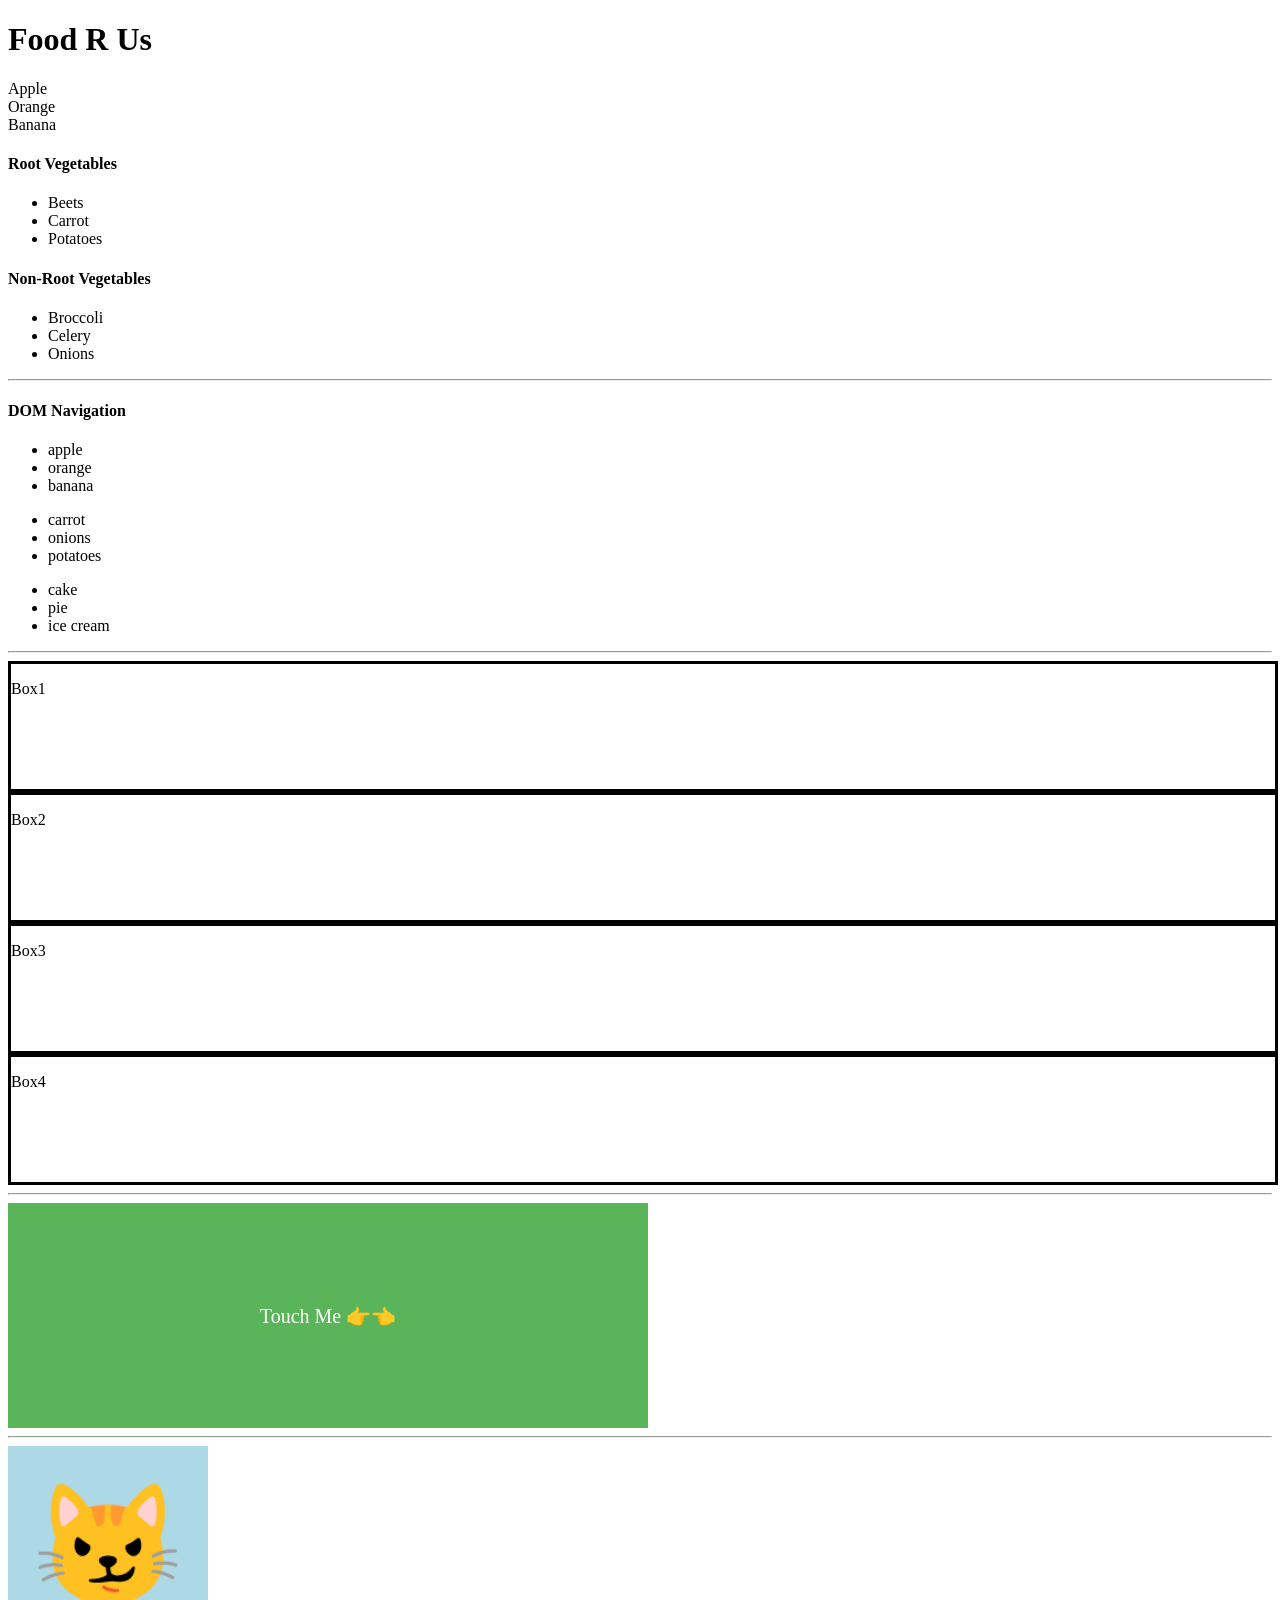
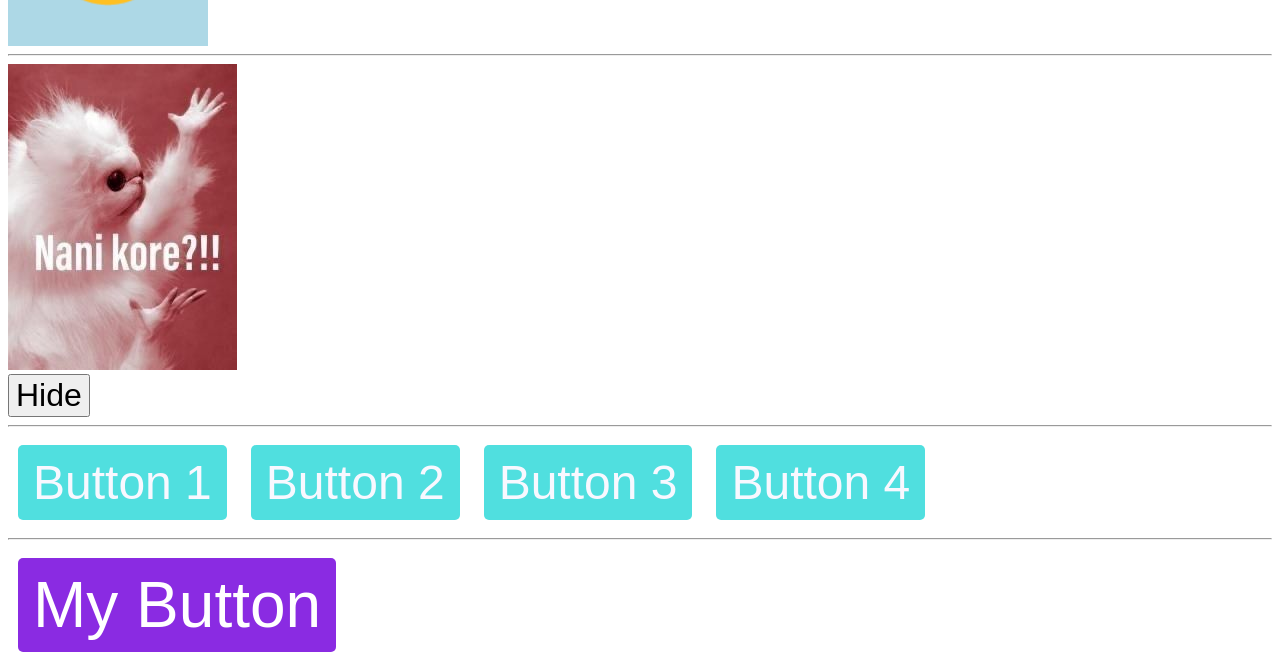
<file: dom-manipulation/index.html>
<!doctype html>
<html lang="en">
  <head>
    <meta charset="UTF-8" />
    <meta name="viewport" content="width=device-width, initial-scale=1.0" />
    <title>DOM Manipulation</title>
    <style>
      /* style for modify */
      .box {
        border: 3px solid;
        width: 100%;
        height: 125px;
      }

      /* style for mouse events */
      #myBox {
        width: 50vw;
        height: 25vh;
        background-color: rgb(90, 181, 90);
        color: white;
        display: flex;
        justify-content: center;
        align-items: center;
        font-size: 20px;
      }

      /* for key events */
      #myBox2 {
        width: 200px;
        height: 200px;
        background-color: lightblue;
        font-size: 7.5rem;
        display: flex;
        justify-content: center;
        align-items: center;
        position: relative;
      }

      #myButton {
        font-size: 2rem;
      }

      .my-btns {
        font-size: 3rem;
        margin: 10px;
        border: none;
        border-radius: 5px;
        padding: 10px 15px;
        background-color: rgb(80, 223, 223);
        color: ghostwhite;
      }

      /* for class list */
      #myBtn {
        font-size: 4rem;
        margin: 10px;
        border: none;
        border-radius: 5px;
        padding: 10px 15px;
      }

      .enabled {
        background-color: blueviolet;
        color: white;
      }

      .hover {
        background-color: rgb(156, 85, 223);
        font-weight: bold;
      }

      .disabled {
        background-color: hsl(0, 0%, 60%);
        color: hsl(0, 0%, 80%);
      }
    </style>
  </head>
  <body>
    <!-- element selector -->
    <!--getElementById -->
    <h1 id="my-heading">Food R Us</h1>

    <!-- getElementByClassName -->
    <div class="fruits">Apple</div>
    <div class="fruits">Orange</div>
    <div class="fruits">Banana</div>

    <!-- getElementByTagName -->
    <h4>Root Vegetables</h4>
    <ul>
      <li>Beets</li>
      <li>Carrot</li>
      <li>Potatoes</li>
    </ul>

    <h4>Non-Root Vegetables</h4>
    <ul>
      <li>Broccoli</li>
      <li>Celery</li>
      <li>Onions</li>
    </ul>

    <hr />
    <h4>DOM Navigation</h4>
    <!-- dom navigation -->
    <ul id="fruitId">
      <li id="apple">apple</li>
      <li>orange</li>
      <li>banana</li>
    </ul>

    <ul id="vegId">
      <li>carrot</li>
      <li>onions</li>
      <li>potatoes</li>
    </ul>

    <ul id="dessertId">
      <li>cake</li>
      <li>pie</li>
      <li>ice cream</li>
    </ul>

    <hr />

    <!-- modify html -->
    <div id="box1" class="box">
      <p>Box1</p>
    </div>

    <div id="box2" class="box">
      <p>Box2</p>
    </div>

    <div id="box3" class="box">
      <p>Box3</p>
    </div>

    <div id="box4" class="box">
      <p>Box4</p>
    </div>

    <hr />
    <div id="myBox">
      Touch Me 👉️👈️
    </div>

    <hr>
    <div id="myBox2">😼</div>

    <hr>
    <img id="myImg" src="../assets/nanikore.jpeg" alt="nanikore"><br>
    <button id="myButton">Hide</button>

    <!-- classList -->
    <hr>
    <button class="my-btns">Button 1</button>
    <button class="my-btns">Button 2</button>
    <button class="my-btns">Button 3</button>
    <button class="my-btns">Button 4</button>

    <hr>
    <button id="myBtn">My Button</button>

    <!-- <script src="selectors/element-selectors.js"></script> -->
    <!-- <script src="selectors/nodelists.js"></script> -->

    <!-- <script src="manipulation/dom-navigation.js"></script> -->
    <!-- <script src="manipulation/modify-html.js"></script> -->
    <!-- <script src="manipulation/show-hide.js"></script> -->
    <script src="manipulation/class-list.js"></script>

    <!-- <script src="events/mouse-events.js"></script> -->
    <!-- <script src="events/key-events.js"></script> -->
  </body>
</html>
</file>
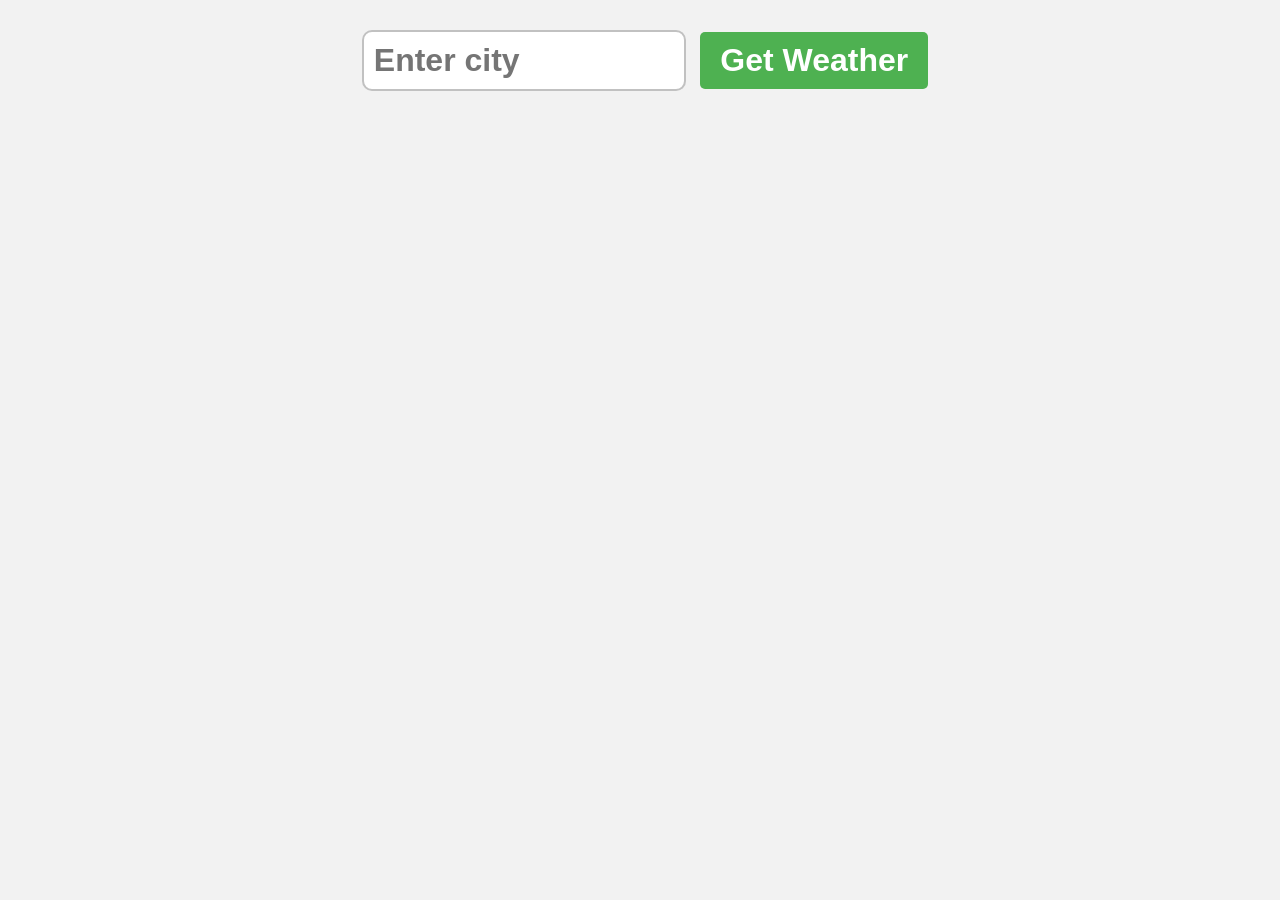
<file: mini-project/index.html>
<!DOCTYPE html>
<html lang="en">
<head>
    <meta charset="UTF-8">
    <meta name="viewport" content="width=device-width, initial-scale=1.0">
    <title>Weather App</title>
    <link rel="stylesheet" href="style.css">
</head>
<body>
    <form class="weatherForm" action="">
        <input type="text" class="cityInput" placeholder="Enter city">
        <button type="submit">Get Weather</button>
    </form>

    <div class="card" style="display: none;">
    </div>
    <!-- <script src="config.js"></script> -->
    <script src="weather-app.js"></script>
</body>
</html>
</file>
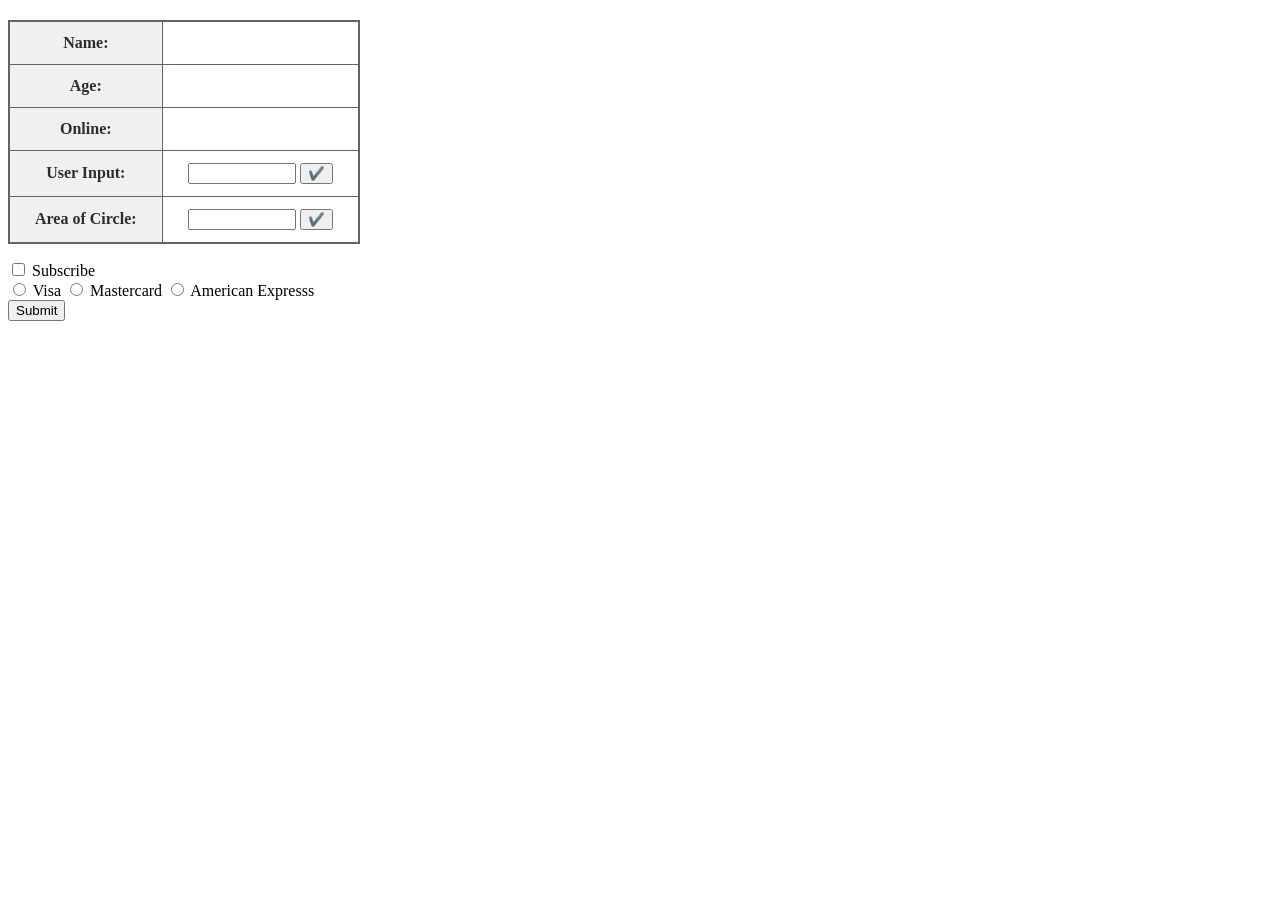
<file: sandbox/index.html>
<!doctype html>
<html lang="en">
  <head>
    <meta charset="UTF-8" />
    <meta name="viewport" content="width=device-width, initial-scale=1.0" />
    <link rel="stylesheet" href="style.css" />

    <title>Sandbox</title>
  </head>
  <body>
    <h2 id="myh2"></h2>
    <p id="myp"></p>

    <table border="1">
      <tr>
        <th>Name:</th>
        <td id="pName"></td>
      </tr>
      <tr>
        <th>Age:</th>
        <td id="pAge"></td>
      </tr>
      <tr>
        <th>Online:</th>
        <td id="status"></td>
      </tr>
      <tr>
        <th>User Input:</th>
        <td>
          <input type="text" id="userInputTxt" class="inputArea" />
          <input
            type="button"
            id="submitButton1"
            class="submitButton"
            value="✔️"
          />
        </td>
      </tr>
      <tr>
        <th>Area of Circle:</th>
        <td>
          <input type="number" id="areaInput" class="inputArea" />
          <input
            type="button"
            id="submitButton2"
            value="✔️"
            class="submitButton"
          />
        </td>
      </tr>
    </table>

    <p id="students"></p>
    <p id="opd"></p>

    <!-- User Input -->
    <p id="userTxt"></p>

    <!-- Type conversion -->
    <p id="typeConversion1"></p>
    <p id="typeConversion2"></p>
    <p id="typeConversion3"></p>

    <!-- contants -->
    <p id="circleArea"></p>

    <!-- Checked Property -->
    <form action="">
      <input type="checkbox" id="subscribe" />
      <label for="subscribe">Subscribe</label>
      <br />

      <input type="radio" id="visa-card" name="cards" />
      <label for="visa-card">Visa</label>

      <input type="radio" id="master-card" name="cards" />
      <label for="master-card">Mastercard</label>

      <input type="radio" id="american-card" name="cards" />
      <label for="american-card">American Expresss</label><br />
      <input type="button" id="btn-submit" value="Submit" />
    </form>

    <p id="sub-choice"></p>
    <p id="card-choice"></p>

    <!-- Uncomment the using script -->

    <!-- <script src="app.js"></script> -->
    <!-- <script src="spreadOperator.js"></script> -->
    <!-- <script src="restParameters.js"></script> -->
    <!-- <script src="function-expressions.js"></script> -->
    <!-- <script src="arrow-functions.js"></script> -->

    <!-- <script src="data-structures/destructuring.js"></script> -->
    <!-- <script src="data-structures/nested-objects.js"></script> -->
    <!-- <script src="data-structures/array-objects.js"></script> -->
    <!-- <script src="data-structures/array-shuffling.js"></script> -->
    <!-- <script src="data-structures/json-basics.js"></script> -->

    <!-- <script src="utilities/dates.js"></script> -->
    <!-- <script src="utilities/error-handling.js"></script> -->
  </body>
</html>
</file>
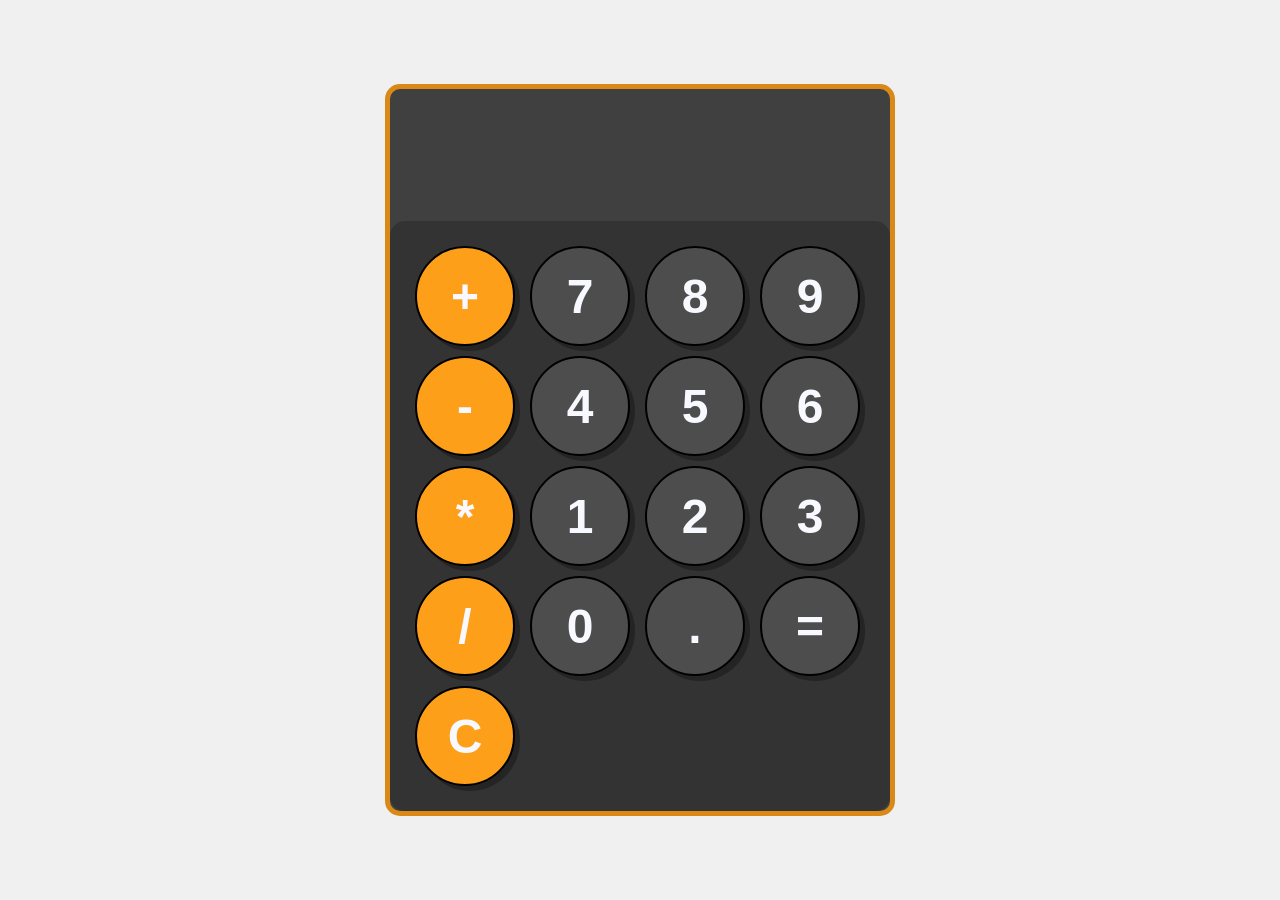
<file: mini-apps/calculator.html>
<!doctype html>
<html lang="en">
  <head>
    <meta charset="UTF-8" />
    <meta name="viewport" content="width=device-width, initial-scale=1.0" />
    <title>Calculator</title>
    <style>
      body {
        margin: 0;
        padding: 0;
        display: flex;
        justify-content: center;
        align-items: center;
        min-height: 100vh;
        background-color: #f0f0f0;
      }

      #calculator {
        display: flex;
        flex-direction: column;
        align-items: center;
        font-family: Arial, sans-serif;
        background-color: hsl(0, 0%, 25%);
        border: 5px solid #db8916;
        border-radius: 15px;
        max-width: 500px;
        width: 100%;
        max-width: 500px;
        overflow: hidden;
        margin: 0;
      }

      #display {
        width: 85%;
        padding: 10px;
        margin: 10px;
        font-size: 5rem;
        text-align: left;
        color: white;
        border: none;
        background-color: hsl(0, 0%, 25%);
      }

      #keys {
        display: grid;
        grid-template-columns: repeat(4, 1fr);
        gap: 10px;
        padding: 25px;
        width: 100%;
        box-sizing: border-box;
        border-radius: 15px;
        background-color: hsl(0, 0%, 20%);
        margin: 0;
      }

      button {
        width: 100px;
        height: 100px;
        border-radius: 50%;
        border: 2px solid black;
        background-color: #4d4d4d;
        color: ghostwhite;
        font-size: 3rem;
        font-weight: bold;
        cursor: pointer;
        box-shadow: 5px 5px 0 0 rgb(37, 36, 36);
        transition:
          transform 0.1s ease,
          box-shadow 0.1s ease;
      }

      .operator-btn {
        background-color: #fe9f1a;
      }

      .operator-btn:hover {
        background-color: hsl(35, 99%, 65%);
      }

      .operator-btn:active {
        background-color: hsl(35, 100%, 50%);
      }

      button:hover {
        background-color: #6b6b6c;
      }

      button:active {
        transform: scale(0.97);
        box-shadow: 5px 5px 0 0 rgba(0, 0, 0, 0.3);
        background-color: hsl(0, 0%, 20%);
      }
    </style>
  </head>
  <body>
    <div id="calculator">
      <input id="display" readonly />
      <div id="keys">
        <button class="operator-btn" onclick="appendToDisplay('+')">+</button>
        <button onclick="appendToDisplay('7')">7</button>
        <button onclick="appendToDisplay('8')">8</button>
        <button onclick="appendToDisplay('9')">9</button>
        <button class="operator-btn" onclick="appendToDisplay('-')">-</button>
        <button onclick="appendToDisplay('4')">4</button>
        <button onclick="appendToDisplay('5')">5</button>
        <button onclick="appendToDisplay('6')">6</button>
        <button class="operator-btn" onclick="appendToDisplay('*')">*</button>
        <button onclick="appendToDisplay('1')">1</button>
        <button onclick="appendToDisplay('2')">2</button>
        <button onclick="appendToDisplay('3')">3</button>
        <button class="operator-btn" onclick="appendToDisplay('/')">/</button>
        <button onclick="appendToDisplay('0')">0</button>
        <button onclick="appendToDisplay('.')">.</button>
        <button onclick="calculate()">=</button>
        <button class="operator-btn" onclick="clearDisplay()">C</button>
      </div>
    </div>

    <script>
      const display = document.getElementById("display");

      function appendToDisplay(input) {
        display.value += input;
      }

      function clearDisplay() {
        display.value = "";
      }

      function calculate() {
        try {
          display.value = eval(display.value);
        } catch (error) {
          display.value = "Error";
        }
      }
    </script>
  </body>
</html>
</file>
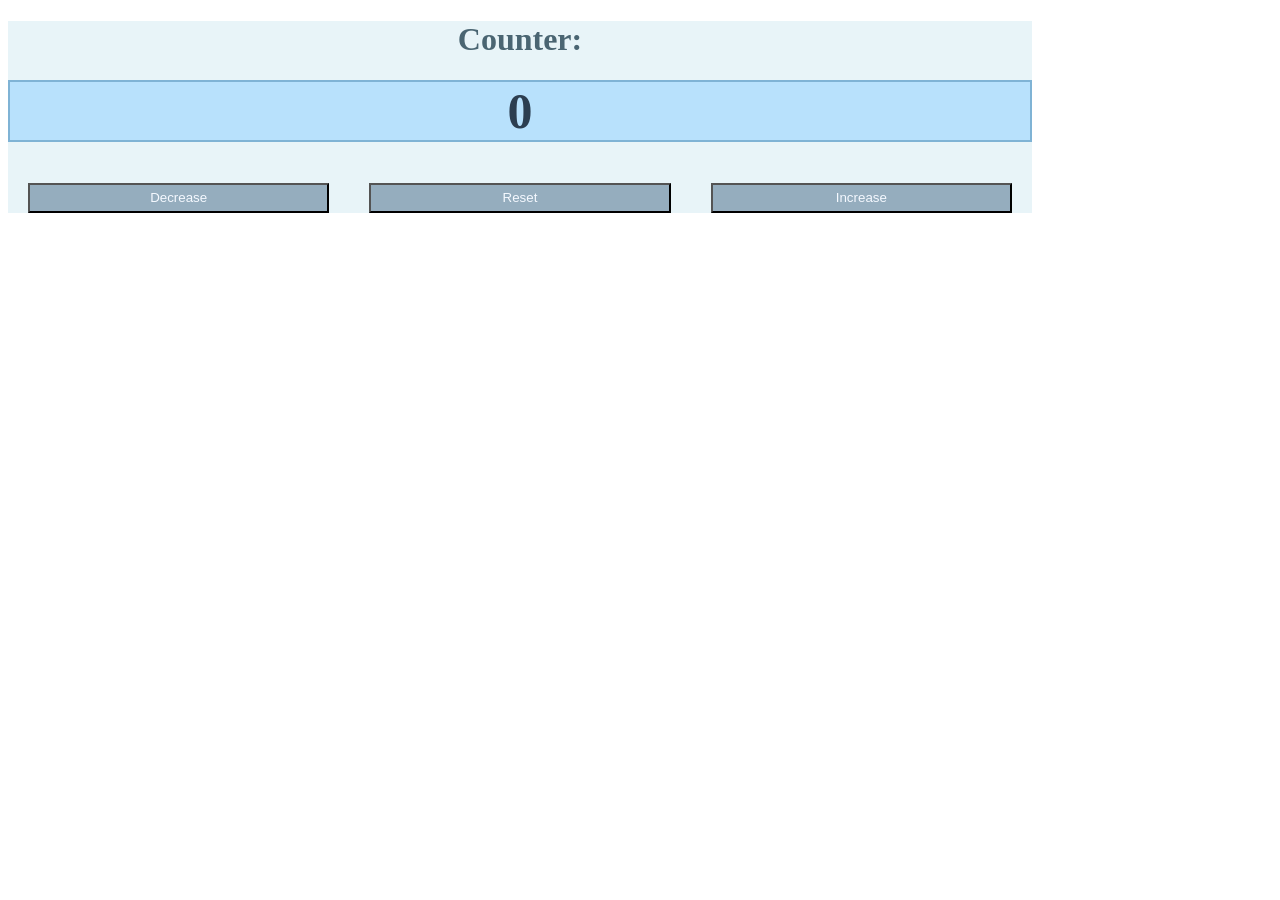
<file: mini-apps/counter.html>
<!doctype html>
<html lang="en">
  <head>
    <meta charset="UTF-8" />
    <meta name="viewport" content="width=device-width, initial-scale=1.0" />
    <title>Counter</title>

    <style>
      .main {
        background: #e8f4f8;

        width: 80vw;
      }

      h1 {
        text-align: center;
        color: #4a6572;
      }

      #counter-num {
        display: block;
        text-align: center;
        font-size: 50px;
        font-weight: bold;
        background: #b8e1fc;
        color: #2c3e50;
        border: 2px solid #7fb3d5;
        margin: 2px 0 4%;
      }

      .btn-container {
        display: flex;
        justify-content: space-evenly;
        width: 50;
      }

      .btn {
        margin: 0 20px 0 20px;
        width: 100%;
        height: 30px;
        background: #95adbe;
        color: #f5f9ff;
        transition: background-color 0.25s;
      }

      .btn:hover {
        background: #7c9eb3;
        transform: translateY(-2px);
        cursor: pointer;
      }
    </style>
  </head>
  <body>
    <div class="main">
      <h1>Counter:</h1>

      <p id="counter-num">0</p>
      <!-- <label id="counter-num">0</label> -->

      <div class="btn-container">
        <button id="btn-decrement" class="btn">Decrease</button>

        <button id="btn-reset" class="btn">Reset</button>

        <button id="btn-increment" class="btn">Increase</button>
      </div>
    </div>

    <script>
      const increment = document.getElementById("btn-increment");
      const decrement = document.getElementById("btn-decrement");
      const reset = document.getElementById("btn-reset");
      const displayValue = document.getElementById("counter-num");
      let counter = 0;

      increment.onclick = function () {
        counter++;
        displayValue.textContent = `${counter}`;
      };

      decrement.onclick = function () {
        counter--;
        displayValue.textContent = `${counter}`;
      };

      reset.onclick = function () {
        counter = 0;
        displayValue.textContent = `${counter}`;
      };
    </script>
  </body>
</html>
</file>
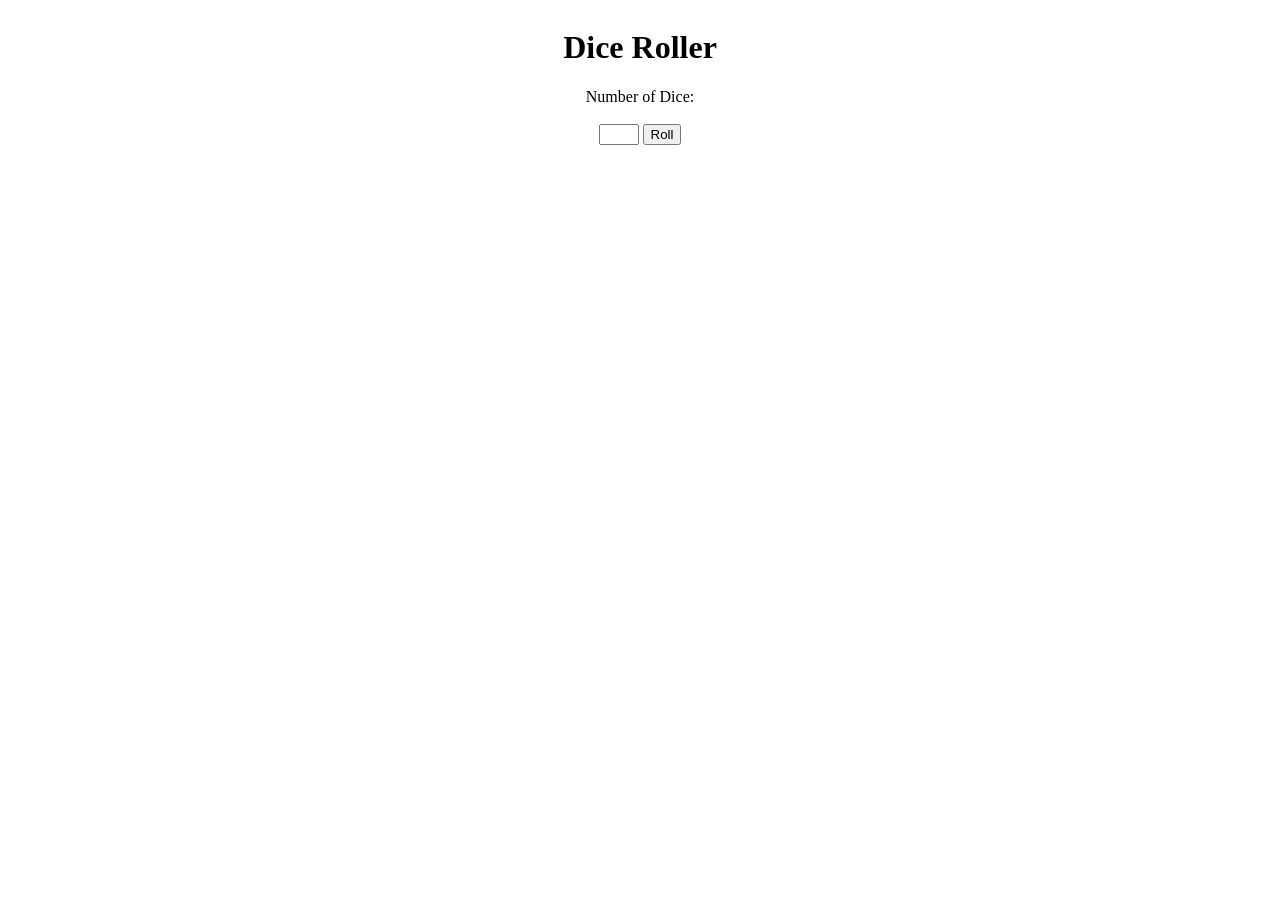
<file: mini-apps/diceRoller.html>
<!doctype html>
<html lang="en">
  <head>
    <meta charset="UTF-8" />
    <meta name="viewport" content="width=device-width, initial-scale=1.0" />
    <title>Dice Roller</title>
    <style>
      #container {
        display: flex;
        flex-direction: column;
        align-items: center;
        text-align: center;
      }

      .dice-img {
        width: 80px;
        height: 80px;
        margin: 5px;
        border-radius: 8px;
        box-shadow: 2px 2px 5px rgba(0, 0, 0, 0.2);
      }

      #img-container {
        display: flex;
        justify-content: center;
        flex-wrap: wrap;
        margin-top: 20px;
      }
    </style>
  </head>
  <body>
    <div id="container">
      <h1>Dice Roller</h1>

      <label for="die-num">Number of Dice: </label><br />
      <div id="input-container">
        <input
          type="number"
          id="die-num"
          pattern="[1-6]"
          min="1"
          max="6"
          title="Please enter a valid number between 1-6"
        />
        <button type="submit" id="btn-roll">Roll</button>
      </div>
      <div id="img-container"></div>
      <strong><p id="error-msg"></p></strong>
    </div>

    <script>
      const diceImages = {
        1: "../assets/dices/die1.png",
        2: "../assets/dices/die2.png",
        3: "../assets/dices/die3.png",
        4: "../assets/dices/die4.png",
        5: "../assets/dices/die5.png",
        6: "../assets/dices/die6.png",
      };

      document.getElementById("btn-roll").onclick = function () {
        let count = parseInt(document.getElementById("die-num").value);
        let diceContainer = document.getElementById("img-container");
        let errorMsg = document.getElementById("error-msg");

        // clear previous image
        diceContainer.innerHTML = "";
        errorMsg.innerHTML = "";

        if (count >= 1 && count <= 6) {
          for (let i = 0; i < count; i++) {
            let roll = Math.floor(Math.random() * 6) + 1;

            let img = document.createElement("img");
            img.src = diceImages[roll];
            img.alt = `Dice showing ${roll}`;
            img.className = "dice-img";

            diceContainer.appendChild(img);
          }
        } else {
          errorMsg.textContent = `Please enter a valid number between 1-6`;
        }
      };
    </script>
  </body>
</html>
</file>
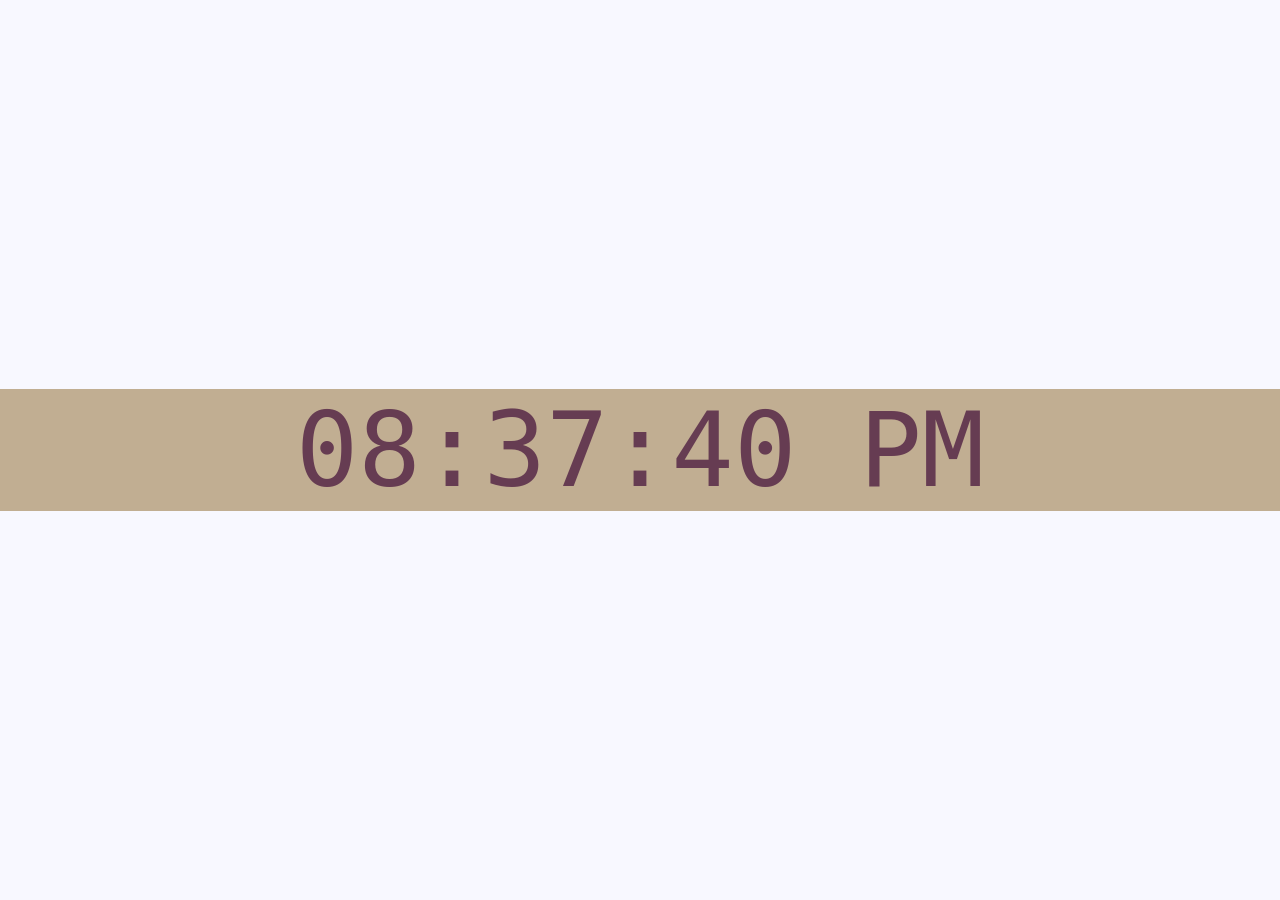
<file: mini-apps/digitalclock.html>
<!doctype html>
<html lang="en">
  <head>
    <meta charset="UTF-8" />
    <meta name="viewport" content="width=device-width, initial-scale=1.0" />
    <title>Digital Clock</title>
    <style>
      body {
        margin: 0;
        background-color: ghostwhite;
      }

      #container {
        display: flex;
        justify-content: center;
        align-items: center;
        height: 100vh;
      }

      #clock {
        font-size: 6.5rem;
        font-family: monospace;
        text-align: center;
        color: #663c52;
        background-color: #c1ae92;

        width: 100%;
      }
    </style>
  </head>
  <body>
    <div id="container">
      <div id="clock">00:00:00</div>
    </div>

    <script>
      function updateClock() {
        const now = new Date();
        let hours = now.getHours();
        const meridiem = hours < 12 ? "AM" : "PM";
        hours = hours % 12 || 12;
        hours = hours.toString().padStart(2, 0);
        const minutes = now.getMinutes().toString().padStart(2, 0);
        const seconds = now.getSeconds().toString().padStart(2, 0);

        document.getElementById("clock").textContent =
          `${hours}:${minutes}:${seconds}  ${meridiem}`;
      }

      updateClock();
      setInterval(updateClock, 1000);
    </script>
  </body>
</html>
</file>
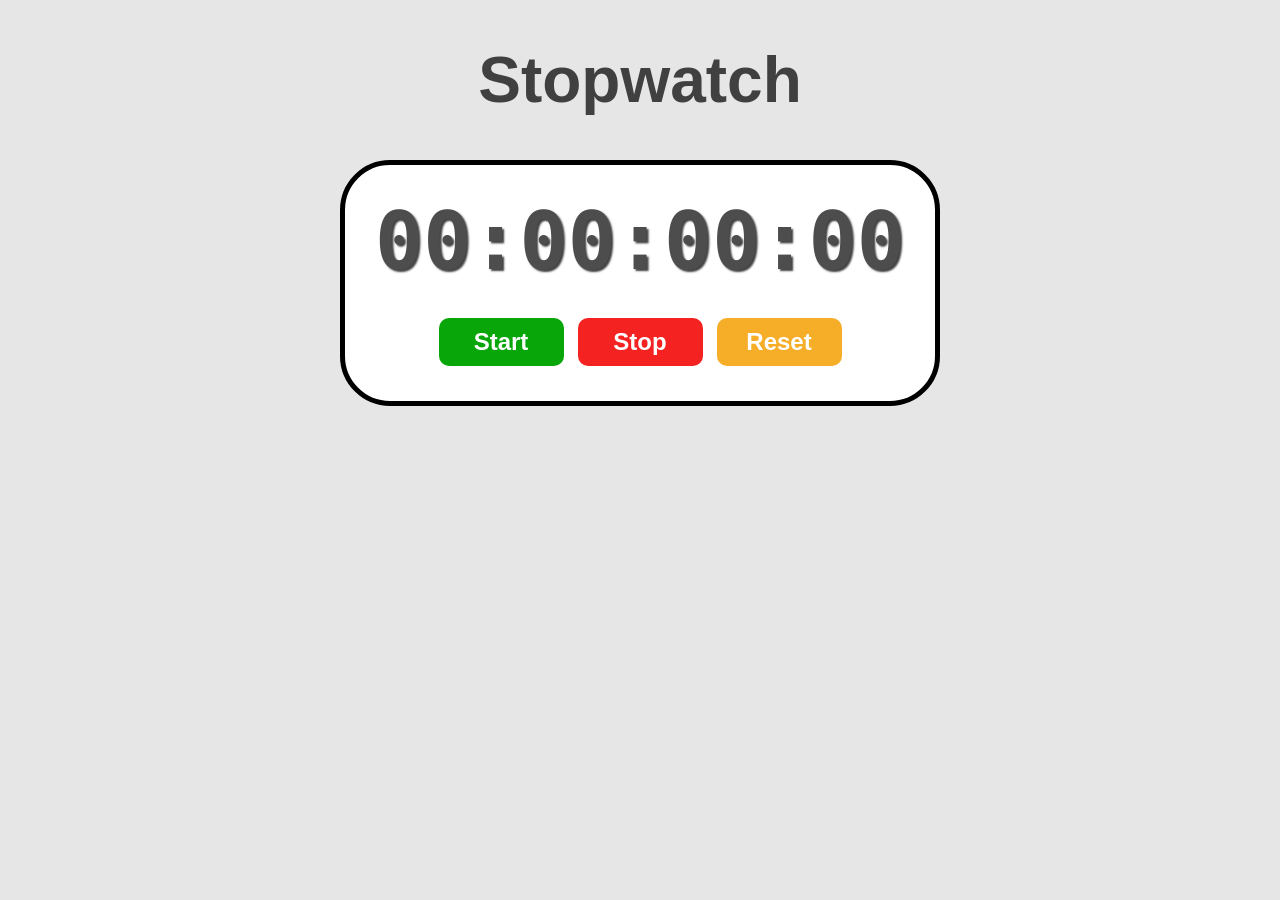
<file: mini-apps/stopwatch.html>
<!doctype html>
<html lang="en">
  <head>
    <meta charset="UTF-8" />
    <meta name="viewport" content="width=device-width, initial-scale=1.0" />
    <title>Stopwatch</title>
    <style>
      body {
        margin: 0;
        display: flex;
        flex-direction: column;
        align-items: center;
        background-color: hsl(0, 0%, 90%);
      }

      #myH1 {
        font-size: 4rem;
        font-family: "Segoe UI", sans-serif;
        color: hsl(0, 0%, 25%);
      }

      #container {
        display: flex;
        flex-direction: column;
        align-items: center;
        border: 5px solid;
        border-radius: 50px;
        padding: 30px;
        background-color: white;
      }

      #display {
        font-size: 5rem;
        font-family: monospace;
        font-weight: bold;
        color: hsl(0, 0%, 30%);
        text-shadow: 2px 2px 2px hsla(0, 0%, 0%, 75%);
        margin-bottom: 25px;
      }

      #controls button {
        font-size: 1.5rem;
        font-weight: bold;
        padding: 10px 20px;
        margin: 5px;
        min-width: 125px;
        border: none;
        border-radius: 10px;
        cursor: pointer;
        color: white;
        transition: background-color 0.25s ease;
      }

      #start-btn {
        background-color: rgb(8, 166, 8);
      }

      #start-btn:hover {
        background-color: rgb(7, 140, 7);
      }

      #stop-btn {
        background-color: rgb(245, 34, 34);
      }

      #stop-btn:hover {
        background-color: rgb(200, 6, 6);
      }

      #reset-btn {
        background-color: rgb(246, 173, 39);
      }

      #reset-btn:hover {
        background-color: rgb(193, 127, 5);
      }
    </style>
  </head>
  <body>
    <h1 id="myH1">Stopwatch</h1>
    <div id="container">
      <div id="display">00:00:00:00</div>
      <div id="controls">
        <button id="start-btn" onclick="start()">Start</button>
        <button id="stop-btn" onclick="stop()">Stop</button>
        <button id="reset-btn" onclick="reset()">Reset</button>
      </div>
    </div>

    <script>
        const display = document.getElementById("display");
        let timer = null;
        let startTime = 0;
        let elapsedTime = 0;
        let isRunning = false;

        function start() {
            startTime = Date.now() - elapsedTime;
            timer = setInterval(update, 10);
            isRunning = true;
        }

        function stop() {
            if(isRunning){
                clearInterval(timer);
                elapsedTime = Date.now() - startTime;
                isRunning = false;
            }
        }

        function reset() {
            clearInterval(timer);
            startTime = 0;
            elapsedTime = 0;
            isRunning = false;
            display.textContent = "00:00:00:00";
        }

        function update() {
            const  currentTIme = Date.now();
            elapsedTime = currentTIme - startTime;

            let hours = Math.floor(elapsedTime / (1000 * 60 * 60));
            let minutes = Math.floor(elapsedTime / (1000 * 60) % 60);
            let seconds = Math.floor(elapsedTime / 1000 % 60);
            let miliseconds = Math.floor((elapsedTime % 1000) / 10 );

            hours = String(hours).padStart(2, "0");
            minutes = String(minutes).padStart(2, "0");
            seconds = String(seconds).padStart(2, "0");
            miliseconds = String(miliseconds).padStart(2, "0");

            display.textContent = `${hours}:${minutes}:${seconds}:${miliseconds}`;
        }
    </script>
  </body>
</html>
</file>
<file: mini-project/style.css>
body {
  font-family: Arial, sans-serif;
  background-color: hsl(0, 0%, 95%);
  margin: 0;
  display: flex;
  flex-direction: column;
  align-items: center;
}

.weatherForm {
  margin: 20px;
}

.cityInput {
  padding: 10px;
  font-size: 2rem;
  font-weight: bold;
  border: 2px solid hsla(0, 0%, 20%, 0.3);
  border-radius: 10px;
  margin: 10px;
  width: 300px;
}

button[type="submit"] {
  padding: 10px 20px;
  font-weight: bold;
  font-size: 2rem;
  background-color: hsl(122, 39%, 50%);
  color: white;
  border: none;
  border-radius: 5px;
  cursor: pointer;
}

button[type="submit"]:hover {
  background-color: hsl(122, 39%, 40%);
}

.card {
  background: linear-gradient(180deg, hsl(210, 100%, 75%), hsl(40, 100%, 75%));
  padding: 50px;
  border-radius: 10px;
  box-shadow: 2px 2px 5px hsla(0, 0%, 0%, 0.5);
  min-width: 300px;
  display: flex;
  flex-direction: column;
  align-items: center;
}

h1 {
  font-size: 3.5 rem;
  margin-top: 0;
  margin-bottom: 25px;
}

p {
  font-size: 1.5rem;
  margin: 5px 0;
}

.cityDisplay, .tempDisplay {
    font-size: 3.5rem;
    font-weight: bold;
    color: hsla(0, 0%, 0%, 0.75);
    margin-bottom: 25px;
}

.humidityDisplay {
    font-weight: bold;
    margin-bottom: 25px;
}

.descDisplay {
    font-style: italic;
    font-weight: bold;
    font-size: 2rem;
}

.weatherEmoji {
    margin: 0;
    font-size: 7.5rem;
}

.errorDisplay{
    font-size: 2.5rem;
    font-weight: bold;
    color: hsla(0, 0%, 0%, 0.75);
}
</file>
<file: sandbox/style.css>
table {
  border-collapse: collapse;
  border: solid 2px #686363;
  text-align: center;
}

td,
th {
  padding: 12px 25px;
  color: #2D2D2D;
}

th{
    background-color: #f0f0f0;
}

.inputArea {
    width: 100px;
}

.submitButton{
    color: rgb(89, 251, 89);
}
</file>
